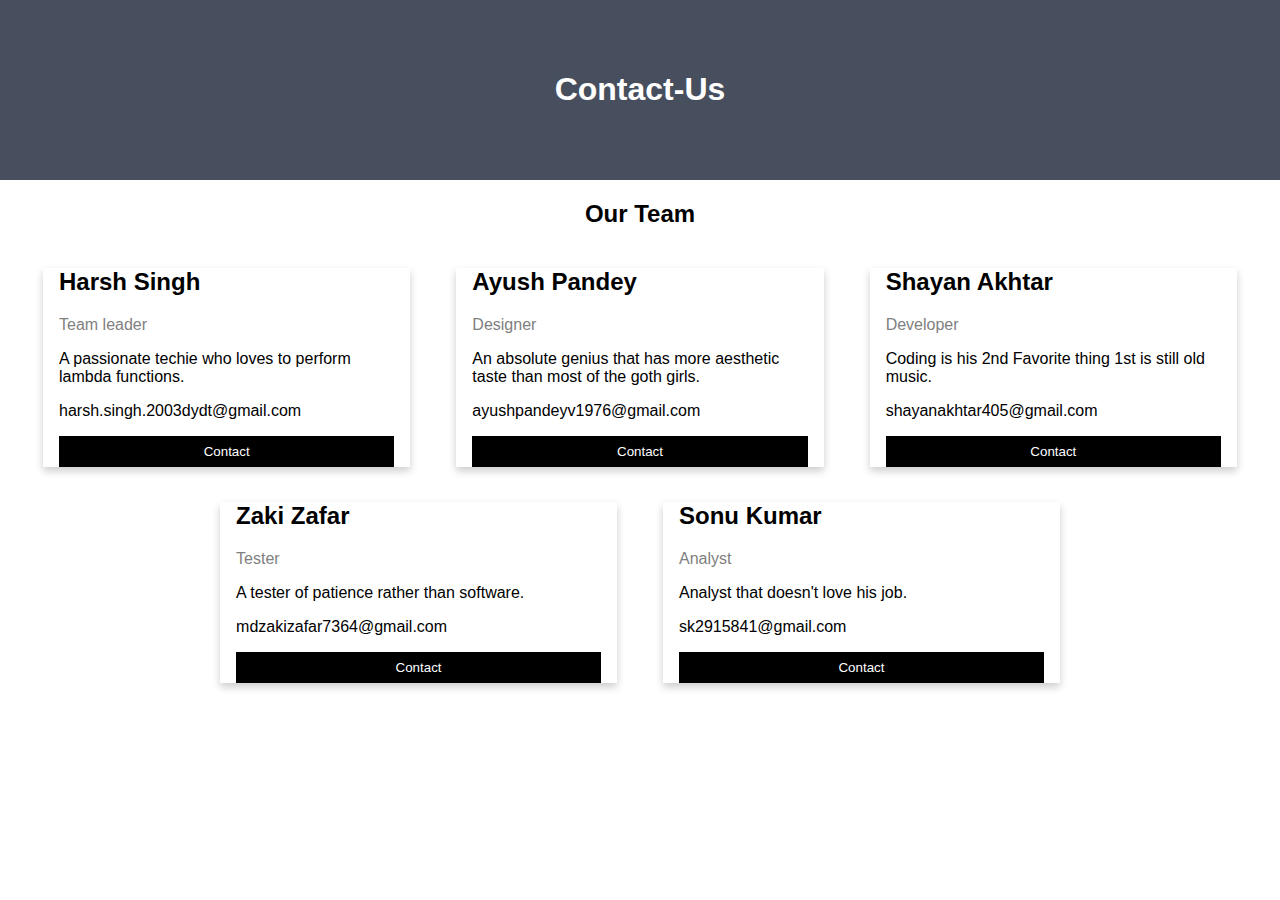
<file: contact.html>
<!DOCTYPE html>
<html>
<head>
<style>
body {
  font-family: Arial, Helvetica, sans-serif;
  margin: 0;
}

.about-section {
  padding: 50px;
  text-align: center;
  background-color: #474e5d;
  color: white;
}

.row {
  display: flex;
  justify-content: center;
  align-items: flex-start;
  padding: 0 20px;
}

.column {
  width: 33.3%;
  padding: 0 15px;
}

.card {
  box-shadow: 0 4px 8px 0 rgba(0, 0, 0, 0.2);
  margin: 8px;
}

.container {
  padding: 0 16px;
}

.title {
  color: grey;
}

.button {
  border: none;
  outline: 0;
  display: inline-block;
  padding: 8px;
  color: white;
  background-color: #000;
  text-align: center;
  cursor: pointer;
  width: 100%;
}

.button:hover {
  background-color: #555;
}

@media screen and (max-width: 650px) {
  .column {
    width: 100%;
  }
}
</style>
</head>
<body>

<div class="about-section">
  <b><h1>Contact-Us</h1></b>
  <p></p>
</div>

<h2 style="text-align:center">Our Team</h2>
<div class="row">
  <div class="column">
    <div class="card">
     
      <div class="container">
        <h2>Harsh Singh</h2>
        <p class="title">Team leader</p>
        <p>A passionate techie who loves to perform lambda functions.</p>
        <p>harsh.singh.2003dydt@gmail.com</p>
        <p><button class="button">Contact</button></p>
      </div>
    </div>
  </div>

  <div class="column">
    <div class="card">
      
      <div class="container">
        <h2>Ayush Pandey</h2>
        <p class="title">Designer</p>
        <p>An absolute genius that has more aesthetic taste than most of the goth girls.</p>
        <p>ayushpandeyv1976@gmail.com</p>
        <p><button class="button">Contact</button></p>
      </div>
    </div>
  </div>

  <div class="column">
    <div class="card">
     
      <div class="container">
        <h2>Shayan Akhtar</h2>
        <p class="title">Developer</p>
        <p>Coding is his 2nd Favorite thing 1st is still old music.</p>
        <p>shayanakhtar405@gmail.com</p>
        <p><button class="button">Contact</button></p>
      </div>
    </div>
  </div>
</div>
<div class="row">
  <div class="column">
    <div class="card">
     
      <div class="container">
        <h2>Zaki Zafar</h2>
        <p class="title">Tester</p>
        <p>A tester of patience rather than software.</p>
        <p>mdzakizafar7364@gmail.com</p>
        <p><button class="button">Contact</button></p>
      </div>
    </div>
  </div>
 
  <div class="column">
    <div class="card">
      
      <div class="container">
        <h2>Sonu Kumar</h2>
        <p class="title">Analyst</p>
        <p>Analyst that doesn't love his job.</p>
        <p>sk2915841@gmail.com</p>
        <p><button class="button">Contact</button></p>
      </div>
    </div>
  </div>
</div>

</body>
</html>
</file>
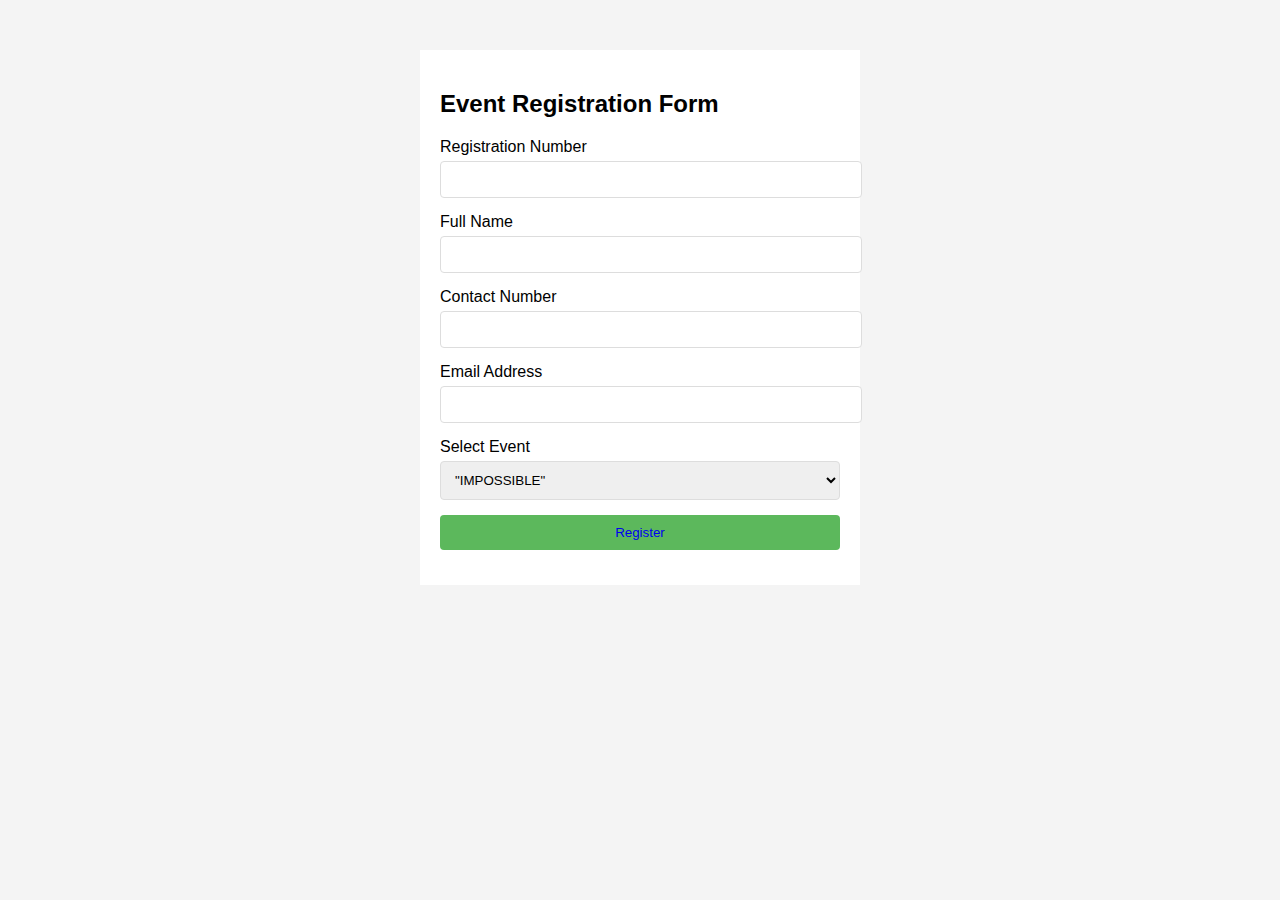
<file: register.html>
<!DOCTYPE html>
<html lang="en">
<head>
<meta charset="UTF-8">
<meta name="viewport" content="width=device-width, initial-scale=1.0">
<title>Registration Form</title>
<link rel="stylesheet" href="styleregister.css"> 
</head>
<body>

<div class="form-container">
  <h2>Event Registration Form</h2>
  <form >
    <div class="form-group">
      <label for="reg-number">Registration Number</label>
      <input type="text" id="reg-number" name="registration_number" required>
    </div>
    <div class="form-group">
      <label for="name">Full Name</label>
      <input type="text" id="name" name="name" required>
    </div>
    <div class="form-group">
      <label for="contact">Contact Number</label>
      <input type="tel" id="contact" name="contact_number" required>
    </div>
    <div class="form-group">
      <label for="email">Email Address</label>
      <input type="email" id="email" name="email" required>
    </div>
    <div class="form-group">
      <label for="event">Select Event</label>
      <select id="event" name="event" required>
        <option value="event1">"IMPOSSIBLE"</option>
        <option value="event2">"TWIN FLAME"</option>
        <option value="event3">"HACKVERSE"</option>
        <option value="event4">"INFERNO CLASH"</option>
      </select>
    </div>
    <div class="form-group">
      <a href="/confirm.html" style="text-decoration: none;">
        <button type="submit" >Register
      </a></button>
    </div>
  </form>
</div>

</body>
</html>
</file>
<file: styleregister.css>
body {
    font-family: Arial, sans-serif;
    background: #f4f4f4;
    margin: 0;
    padding: 0;
  }
  .form-container {
    max-width: 400px;
    margin: 50px auto;
    padding: 20px;
    background: white;
  }
  .form-group {
    margin-bottom: 15px;
  }
  .form-group label {
    display: block;
    margin-bottom: 5px;
  }
  .form-group input,
  .form-group select {
    width: 100%;
    padding: 10px;
    border: 1px solid #ddd;
    border-radius: 4px;
  }
  .form-group button {
    width: 100%;
    padding: 10px;
    background-color: #5cb85c;
    color: white;
    border: none;
    border-radius: 4px;
    cursor: pointer;
  }
  .form-group button:hover {
    background-color: #4cae4c;
  }
</file>
